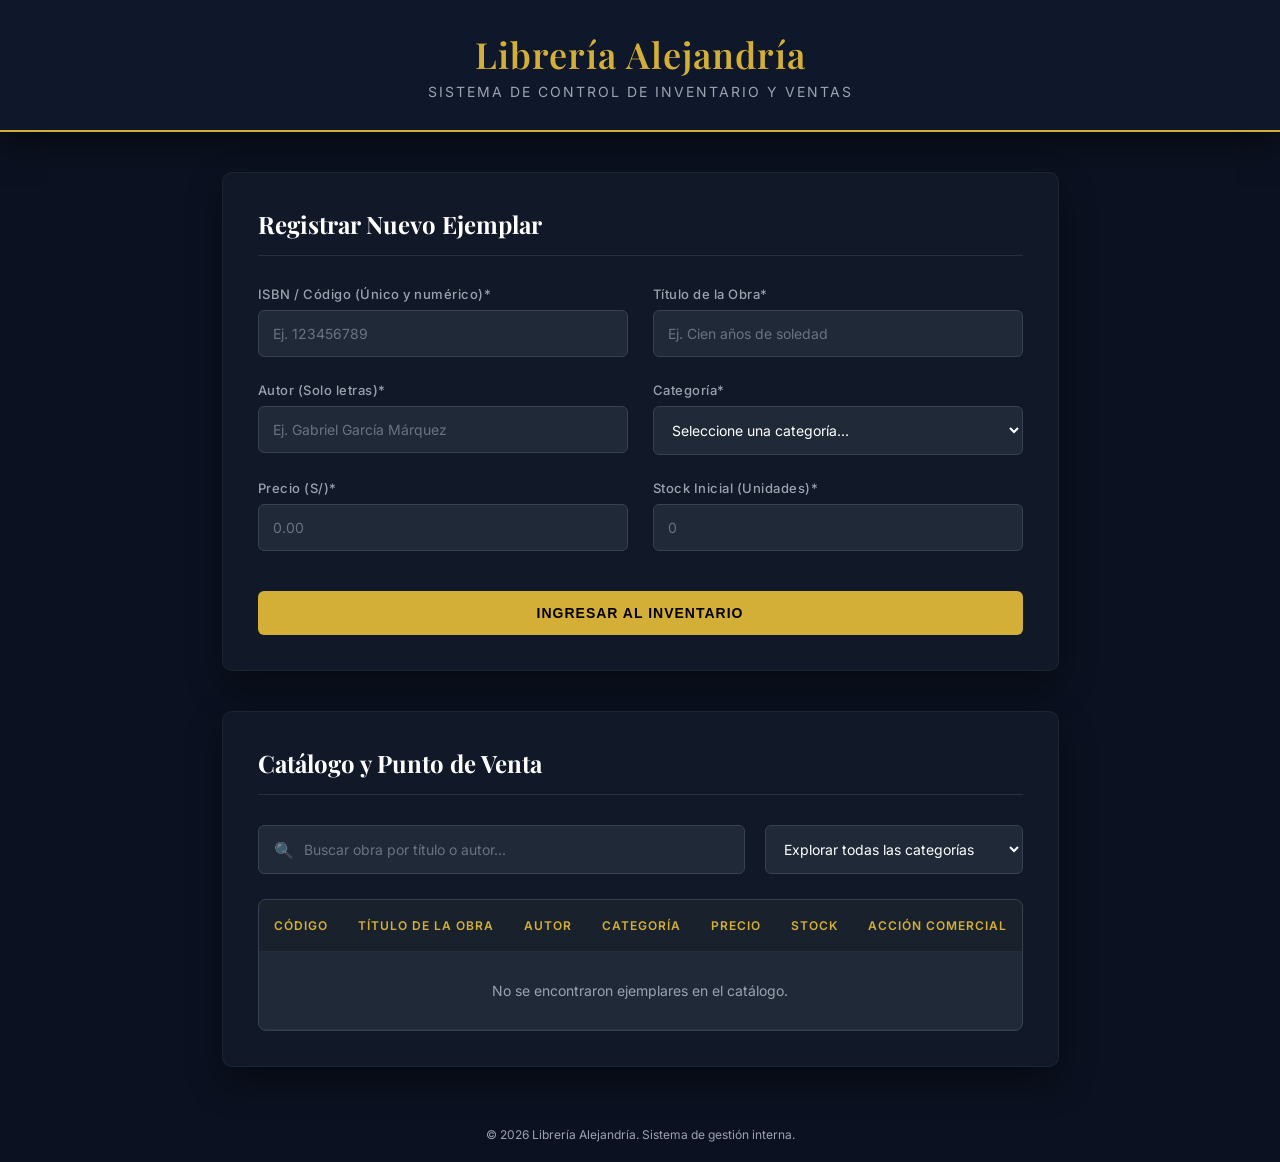
<file: index.html>
<!DOCTYPE html>
<html lang="es">
<head>
    <meta charset="UTF-8">
    <meta name="viewport" content="width=device-width, initial-scale=1.0">
    <title>Librería Alejandría | Sistema de Gestión</title>
    <!-- Ruta adaptada a la carpeta CSS en mayúsculas -->
    <link rel="stylesheet" href="CSS/styles.css">
</head>
<body>
    <header class="header">
        <div class="header-content">
            <h1>Librería Alejandría</h1>
            <p class="subtitle">Sistema de Control de Inventario y Ventas</p>
        </div>
    </header>

    <main class="container">
        <!-- SECCIÓN 1: Formulario de Registro -->
        <section class="card">
            <h2>Registrar Nuevo Ejemplar</h2>
            <form id="book-form">
                <div class="form-group">
                    <label for="isbn">ISBN / Código (Único y numérico)*</label>
                    <input type="text" id="isbn" placeholder="Ej. 123456789" pattern="[0-9]+" title="El código solo debe contener números" required>
                </div>
                <div class="form-group">
                    <label for="title">Título de la Obra*</label>
                    <input type="text" id="title" placeholder="Ej. Cien años de soledad" required>
                </div>
                <div class="form-group">
                    <label for="author">Autor (Solo letras)*</label>
                    <input type="text" id="author" placeholder="Ej. Gabriel García Márquez" pattern="[A-Za-záéíóúÁÉÍÓÚñÑ\s]+" title="El autor solo debe contener letras y espacios" required>
                </div>
                <div class="form-group">
                    <label for="category">Categoría*</label>
                    <select id="category" required>
                        <option value="">Seleccione una categoría...</option>
                        <option value="Ficción">Ficción</option>
                        <option value="No Ficción">No Ficción</option>
                        <option value="Ciencia">Ciencia</option>
                        <option value="Historia">Historia</option>
                        <option value="Infantil">Infantil</option>
                    </select>
                </div>
                <div class="form-group">
                    <label for="price">Precio (S/)*</label>
                    <input type="number" id="price" step="0.01" min="0.1" placeholder="0.00" required>
                </div>
                <div class="form-group">
                    <label for="stock">Stock Inicial (Unidades)*</label>
                    <input type="number" id="stock" min="0" step="1" placeholder="0" required>
                </div>
                <button type="submit" class="btn btn-primary">Ingresar al Inventario</button>
            </form>
            <div id="form-message" class="message hidden"></div>
        </section>

        <!-- SECCIÓN 2: Catálogo y Búsqueda -->
        <section class="card">
            <h2>Catálogo y Punto de Venta</h2>
            
            <div class="filter-section">
                <div class="search-wrapper">
                    <span class="search-icon">🔍</span>
                    <input type="text" id="search-input" placeholder="Buscar obra por título o autor...">
                </div>
                <select id="filter-category">
                    <option value="Todas">Explorar todas las categorías</option>
                    <option value="Ficción">Ficción</option>
                    <option value="No Ficción">No Ficción</option>
                    <option value="Ciencia">Ciencia</option>
                    <option value="Historia">Historia</option>
                    <option value="Infantil">Infantil</option>
                </select>
            </div>

            <div class="table-container">
                <table id="books-table">
                    <thead>
                        <tr>
                            <th>Código</th>
                            <th>Título de la Obra</th>
                            <th>Autor</th>
                            <th>Categoría</th>
                            <th>Precio</th>
                            <th>Stock</th>
                            <th>Acción Comercial</th>
                        </tr>
                    </thead>
                    <tbody id="books-body">
                        <!-- Los libros se inyectarán aquí -->
                    </tbody>
                </table>
            </div>
            
            <div id="sale-summary" class="sale-summary hidden"></div>
        </section>
    </main>

    <footer class="footer">
        <p>&copy; 2026 Librería Alejandría. Sistema de gestión interna.</p>
    </footer>

    <!-- Ruta adaptada a la carpeta JSS en mayúsculas -->
    <script src="JSS/app.js"></script>
</body>
</html>
</file>
<file: CSS/styles.css>
/* Importación de fuentes elegantes desde Google Fonts */
@import url('https://fonts.googleapis.com/css2?family=Inter:wght@400;500;600&family=Playfair+Display:ital,wght@0,600;1,600&display=swap');

/* Paleta de colores Premium (Medianoche y Oro) */
:root {
    --bg-main: #0b1120; /* Azul muy oscuro casi negro */
    --card-bg: #111827; /* Azul medianoche */
    --header-bg: #0f172a; 
    --text-main: #f3f4f6;
    --text-muted: #9ca3af;
    --input-bg: #1f2937;
    --input-border: #374151;
    --accent-gold: #d4af37; /* Oro viejo elegante */
    --accent-gold-hover: #b5952f;
    --btn-success: #10b981; /* Esmeralda */
    --btn-success-hover: #059669;
    --danger-color: #ef4444;
    --border-radius: 10px;
}

* { 
    margin: 0; 
    padding: 0; 
    box-sizing: border-box; 
}

body { 
    background-color: var(--bg-main); 
    color: var(--text-main); 
    font-family: 'Inter', sans-serif; /* Fuente limpia para datos */
    min-height: 100vh;
    display: flex;
    flex-direction: column;
}

.hidden { display: none !important; }

/* Cabecera Elegante */
.header { 
    background-color: var(--header-bg);
    border-bottom: 2px solid var(--accent-gold);
    padding: 30px 20px; 
    text-align: center; 
    box-shadow: 0 10px 30px rgba(0,0,0,0.5);
}

.header h1 {
    font-family: 'Playfair Display', serif; /* Fuente literaria */
    font-size: 36px;
    font-weight: 600;
    color: var(--accent-gold);
    letter-spacing: 1px;
    margin-bottom: 5px;
}

.subtitle {
    color: var(--text-muted);
    font-size: 14px;
    letter-spacing: 2px;
    text-transform: uppercase;
}

.container { 
    max-width: 1200px; 
    margin: 40px auto; 
    padding: 0 20px; 
    display: flex; 
    flex-direction: column; 
    gap: 40px; 
    flex: 1;
}

/* Tarjetas Estilo Panel */
.card { 
    background-color: var(--card-bg); 
    border-radius: var(--border-radius); 
    padding: 35px; 
    box-shadow: 0 15px 35px rgba(0,0,0,0.4);
    border: 1px solid rgba(255, 255, 255, 0.05);
    transition: transform 0.3s ease, box-shadow 0.3s ease;
}

.card:hover {
    box-shadow: 0 15px 35px rgba(212, 175, 55, 0.05);
}

.card h2 { 
    font-family: 'Playfair Display', serif;
    margin-bottom: 30px; 
    color: #ffffff; 
    font-size: 24px;
    border-bottom: 1px solid rgba(255,255,255,0.1);
    padding-bottom: 15px;
}

/* Formulario */
#book-form { 
    display: grid; 
    grid-template-columns: repeat(auto-fit, minmax(250px, 1fr)); 
    gap: 25px; 
}

.form-group { 
    display: flex; 
    flex-direction: column; 
    gap: 8px; 
}

.form-group label { 
    font-size: 13px; 
    color: var(--text-muted);
    letter-spacing: 0.5px;
    font-weight: 500;
}

input, select { 
    padding: 14px; 
    border: 1px solid var(--input-border); 
    border-radius: 6px; 
    font-size: 14px; 
    background-color: var(--input-bg);
    color: white;
    transition: all 0.3s ease;
    font-family: 'Inter', sans-serif;
}

input::placeholder { color: #6b7280; }

input:focus, select:focus { 
    border-color: var(--accent-gold); 
    outline: none; 
    box-shadow: 0 0 0 3px rgba(212, 175, 55, 0.1);
}

/* Botones Premium */
.btn { 
    padding: 14px 24px; 
    border: none; 
    border-radius: 6px; 
    font-weight: 600; 
    cursor: pointer; 
    color: #000; 
    transition: all 0.3s ease; 
    text-transform: uppercase;
    letter-spacing: 1px;
    font-size: 14px;
}

.btn-primary { 
    background-color: var(--accent-gold); 
    grid-column: 1 / -1; 
    margin-top: 15px;
}

.btn-primary:hover { 
    background-color: var(--accent-gold-hover); 
    transform: translateY(-2px);
    box-shadow: 0 4px 15px rgba(212, 175, 55, 0.2);
}

.btn-success { 
    background-color: var(--btn-success); 
    color: white;
    padding: 10px 18px; 
    font-size: 12px; 
}

.btn-success:hover { 
    background-color: var(--btn-success-hover); 
    box-shadow: 0 4px 15px rgba(16, 185, 129, 0.3);
}

.btn:disabled { 
    background-color: #374151; 
    color: #6b7280;
    cursor: not-allowed; 
    box-shadow: none;
    transform: none;
}

/* Filtros y Búsqueda */
.filter-section { 
    display: flex; 
    gap: 20px; 
    margin-bottom: 25px; 
}

.search-wrapper {
    flex: 2;
    display: flex;
    align-items: center;
    background-color: var(--input-bg);
    border: 1px solid var(--input-border);
    border-radius: 6px;
    padding: 0 15px;
    transition: border-color 0.3s ease;
}

.search-wrapper:focus-within {
    border-color: var(--accent-gold);
}

.search-wrapper input {
    border: none;
    background: transparent;
    flex: 1;
    padding: 14px 10px;
    box-shadow: none;
}

.search-icon { opacity: 0.5; }

#filter-category { flex: 1; }

/* Tabla Elegante */
.table-container { 
    overflow-x: auto; 
    border-radius: 8px;
    border: 1px solid var(--input-border);
    background-color: var(--input-bg);
}

table { 
    width: 100%; 
    border-collapse: collapse; 
}

th, td { 
    padding: 18px 15px; 
    text-align: left; 
    border-bottom: 1px solid rgba(255,255,255,0.05); 
    font-size: 14px;
}

th { 
    background-color: rgba(0,0,0,0.2); 
    color: var(--accent-gold); 
    font-weight: 600;
    text-transform: uppercase;
    font-size: 12px;
    letter-spacing: 1px;
}

tr:hover td { background-color: rgba(255, 255, 255, 0.02); }

.out-of-stock { 
    color: var(--danger-color); 
    font-weight: 600; 
    font-size: 13px;
    background: rgba(239, 68, 68, 0.1);
    padding: 4px 8px;
    border-radius: 4px;
}

/* Celda de venta */
.sale-action { 
    display: flex; 
    gap: 12px; 
    align-items: center; 
}

.sale-action input { 
    width: 70px; 
    padding: 8px; 
    text-align: center; 
}

/* Mensajes de Sistema */
.message { 
    padding: 16px; 
    border-radius: 6px; 
    margin-top: 25px; 
    font-weight: 500; 
    text-align: center; 
}

.message.success { 
    background-color: rgba(16, 185, 129, 0.1); 
    color: #34d399; 
    border: 1px solid rgba(16, 185, 129, 0.2); 
}

.message.error { 
    background-color: rgba(239, 68, 68, 0.1); 
    color: #f87171; 
    border: 1px solid rgba(239, 68, 68, 0.2); 
}

.sale-summary { 
    background-color: rgba(212, 175, 55, 0.05); 
    border-left: 4px solid var(--accent-gold); 
    padding: 20px; 
    margin-top: 25px; 
    font-size: 15px; 
    border-radius: 4px;
    line-height: 1.6;
}

.footer {
    text-align: center;
    padding: 20px;
    color: var(--text-muted);
    font-size: 12px;
    margin-top: auto;
}
</file>
